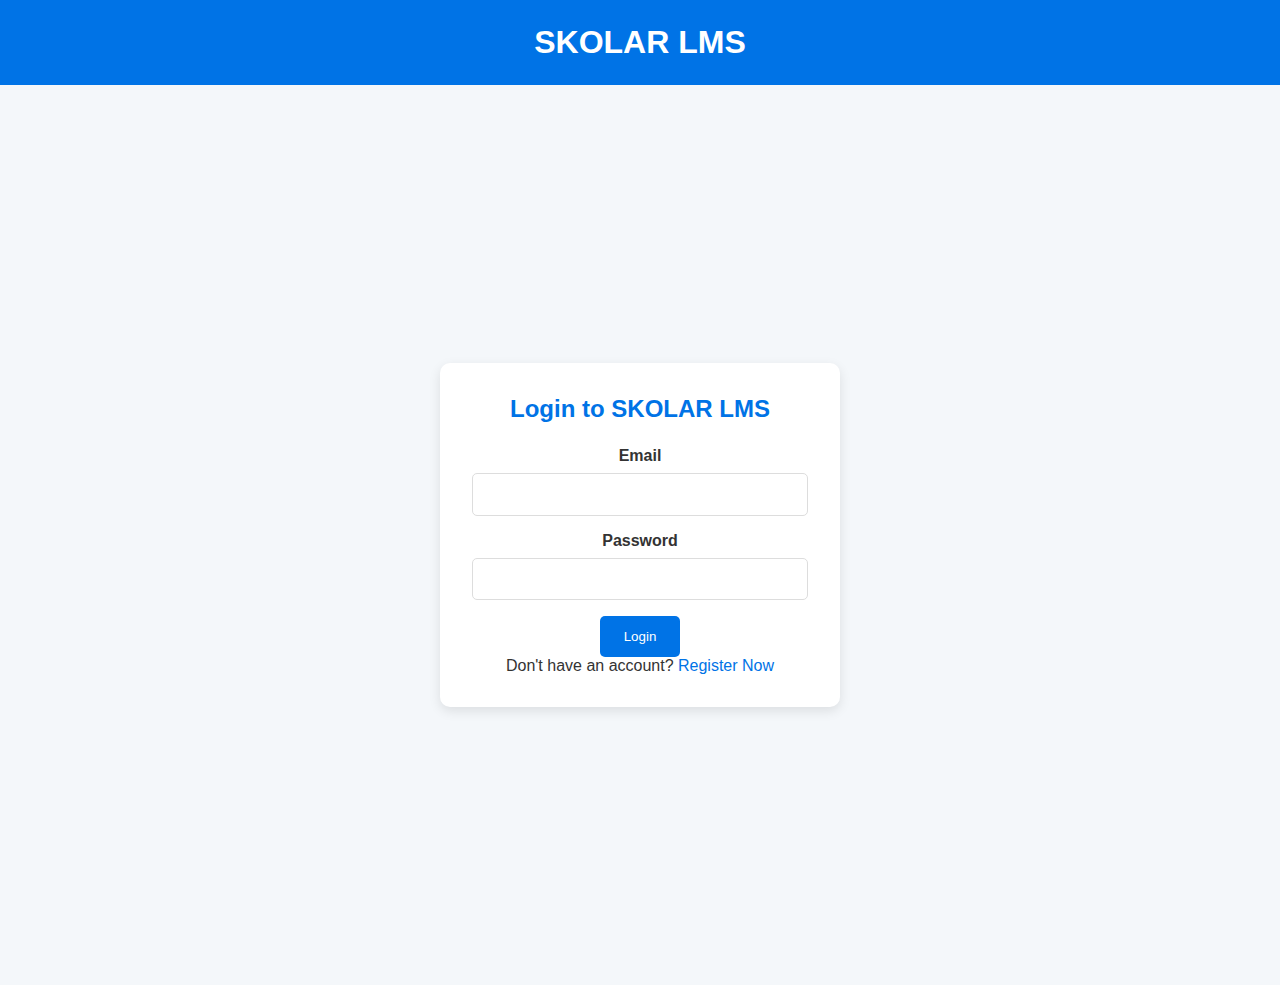
<file: index.html>
<!DOCTYPE html>
<html lang="en">
<head>
    <meta charset="UTF-8">
    <meta name="viewport" content="width=device-width, initial-scale=1.0">
    <title>SKOLAR LMS - Login</title>
    <link rel="stylesheet" href="styles.css">
</head>
<body>
    <header>
        <h1>SKOLAR LMS</h1>
    </header>
    <div class="login-container">
        <div class="login-form">
            <h2>Login to SKOLAR LMS</h2>
            <form action="dashboard.html">
                <div class="input-group">
                    <label for="email">Email</label>
                    <input type="email" id="email" required>
                </div>
                <div class="input-group">
                    <label for="password">Password</label>
                    <input type="password" id="password" required>
                </div>
                <button class="button" type="submit">Login</button>
            </form>
            <p>Don't have an account? <a href="register.html">Register Now</a></p>
        </div>
    </div>
</body>
</html>
</file>
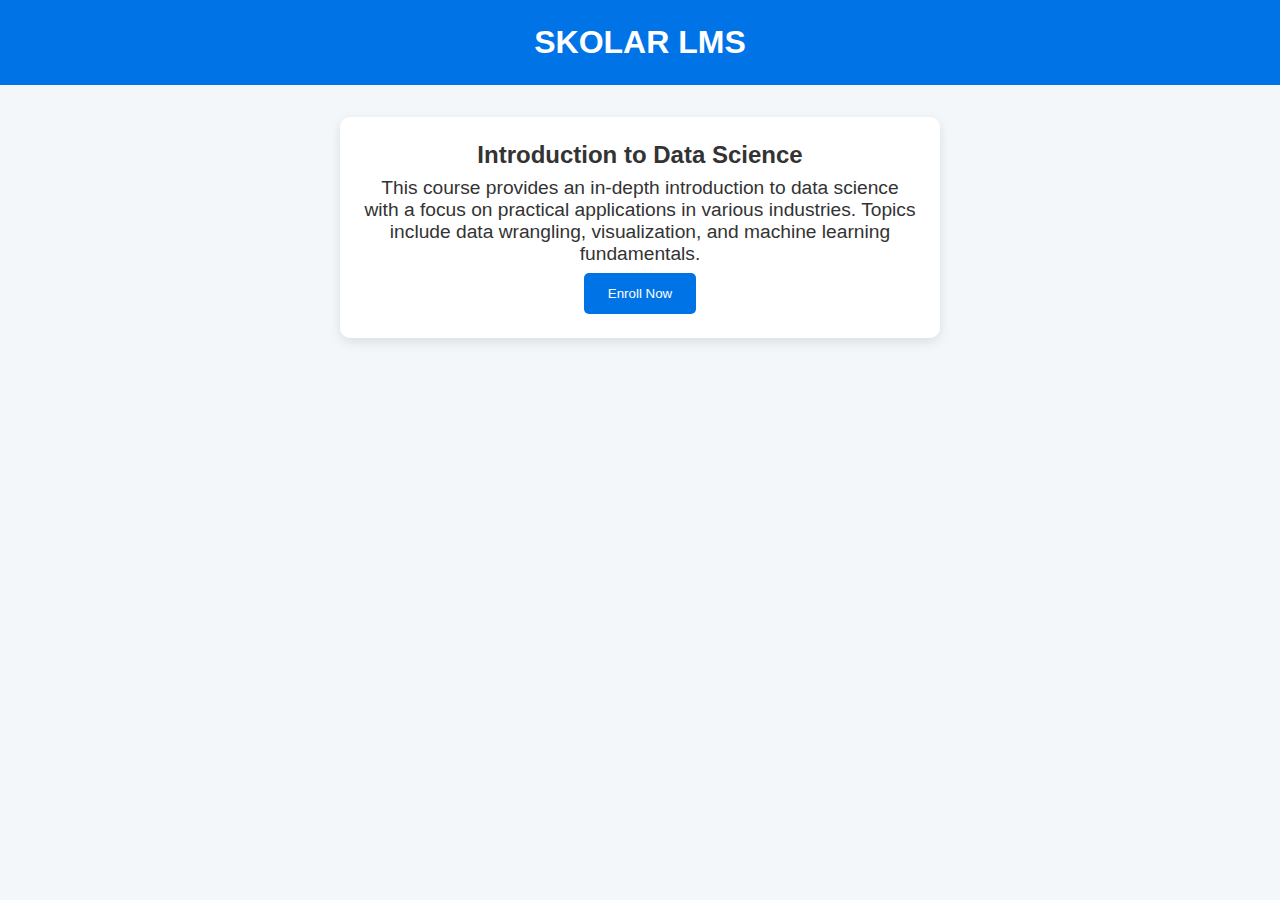
<file: course-detail.html>
<!DOCTYPE html>
<html lang="en">
<head>
    <meta charset="UTF-8">
    <meta name="viewport" content="width=device-width, initial-scale=1.0">
    <title>SKOLAR LMS - Course Details</title>
    <link rel="stylesheet" href="styles.css">
</head>
<body>
    <header>
        <h1>SKOLAR LMS</h1>
    </header>
    <div class="container">
        <h2>Introduction to Data Science</h2>
        <p>This course provides an in-depth introduction to data science with a focus on practical applications in various industries. Topics include data wrangling, visualization, and machine learning fundamentals.</p>
        <button class="button">Enroll Now</button>
    </div>
</body>
</html>
</file>
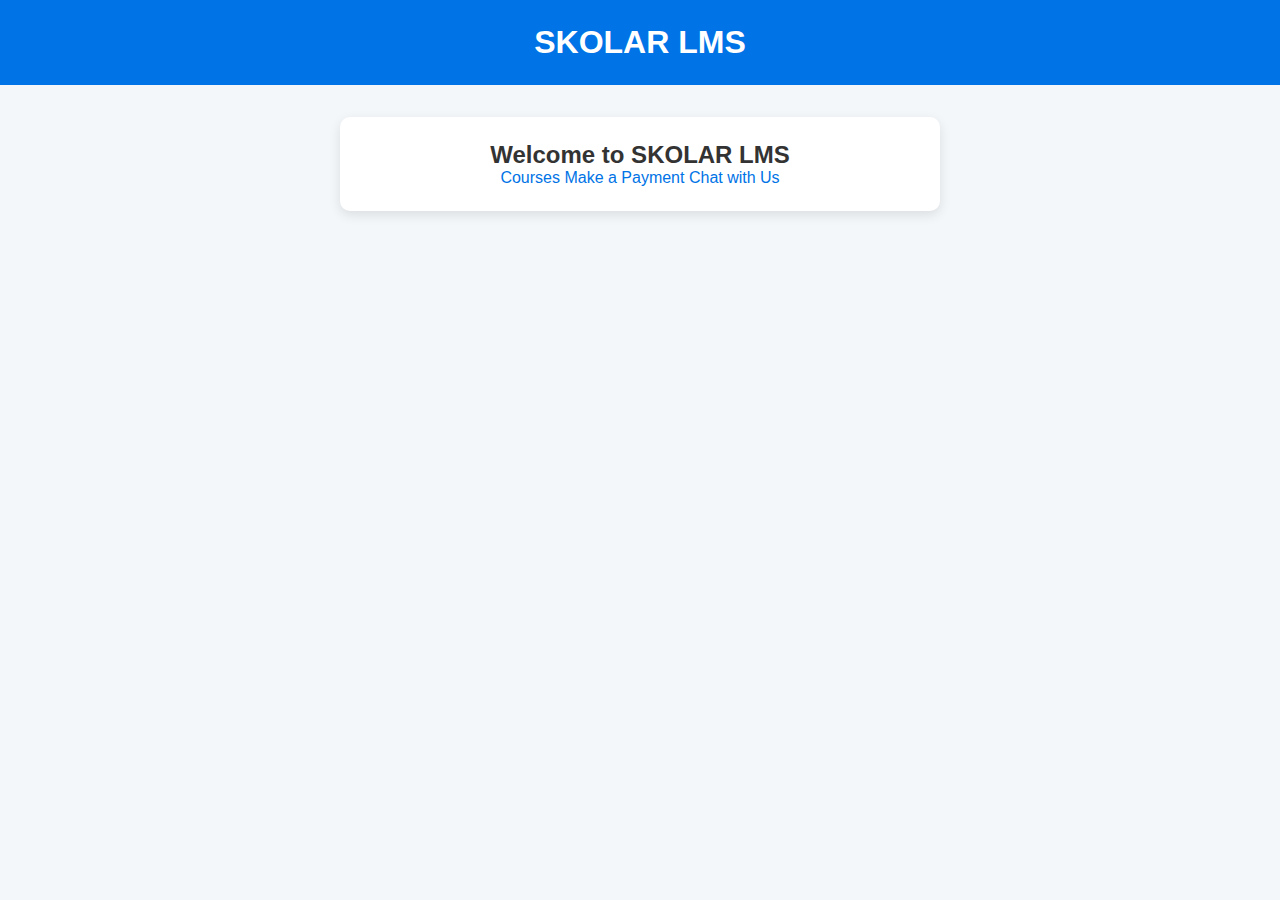
<file: home.html>
<!DOCTYPE html>
<html lang="en">
<head>
    <meta charset="UTF-8">
    <meta name="viewport" content="width=device-width, initial-scale=1.0">
    <link rel="stylesheet" href="styles.css">
    <title>Home - SKOLAR LMS</title>
</head>
<body>
    <header>
        <h1>SKOLAR LMS</h1>
    </header>
    <div class="container">
        <h2>Welcome to SKOLAR LMS</h2>
        <a href="course-detail.html" class="nav-link">Courses</a>
        <a href="payment.html" class="nav-link">Make a Payment</a>
        <a href="query.html" class="nav-link">Chat with Us</a>
    </div>
</body>
</html>
</file>
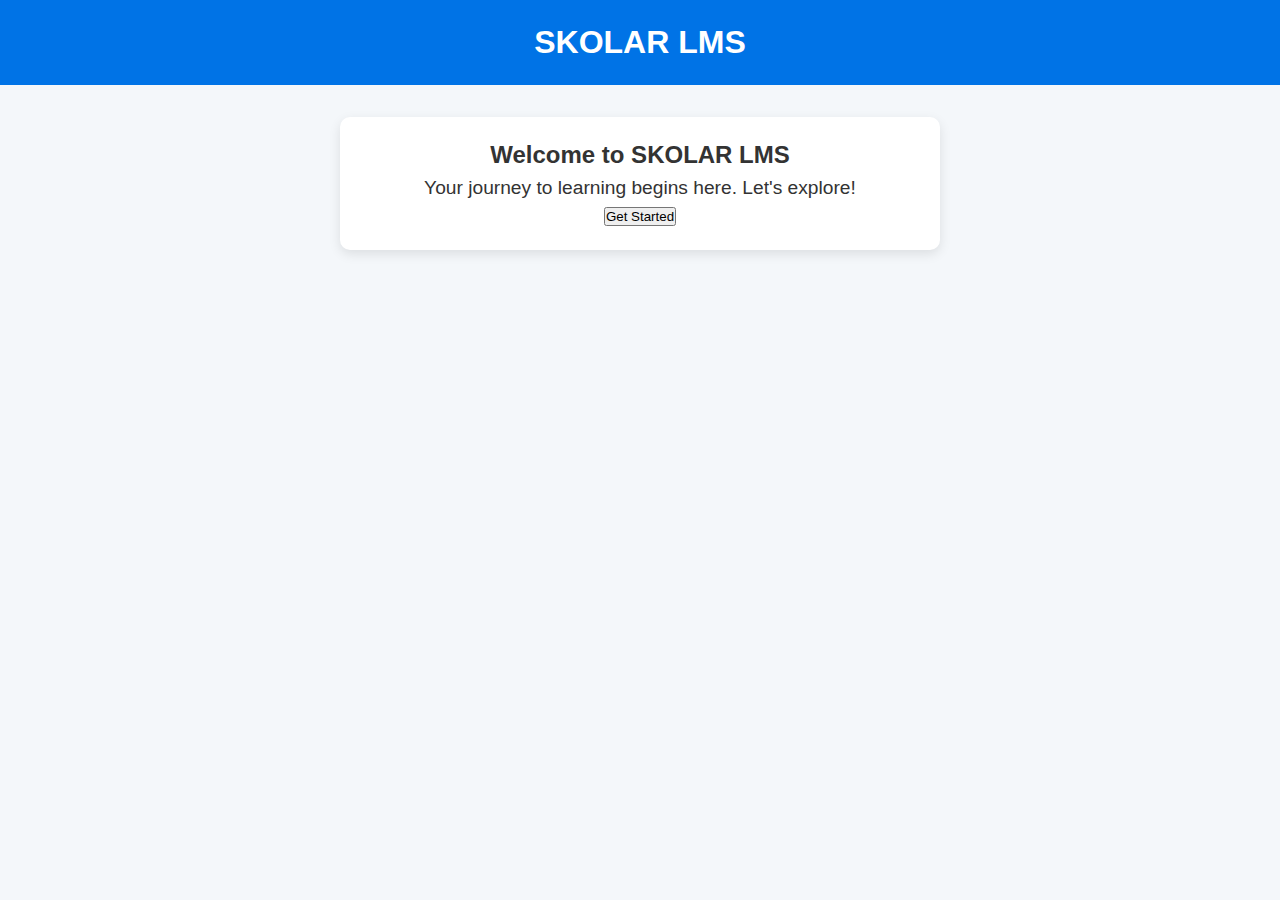
<file: onboarding.html>
<!DOCTYPE html>
<html lang="en">
<head>
    <meta charset="UTF-8">
    <meta name="viewport" content="width=device-width, initial-scale=1.0">
    <link rel="stylesheet" href="styles.css">
    <title>Onboarding - SKOLAR LMS</title>
</head>
<body>
    <header>
        <h1>SKOLAR LMS</h1>
    </header>
    <div class="container">
        <h2>Welcome to SKOLAR LMS</h2>
        <p>Your journey to learning begins here. Let's explore!</p>
        <a href="index.html"><button>Get Started</button></a>
    </div>
</body>
</html>
</file>
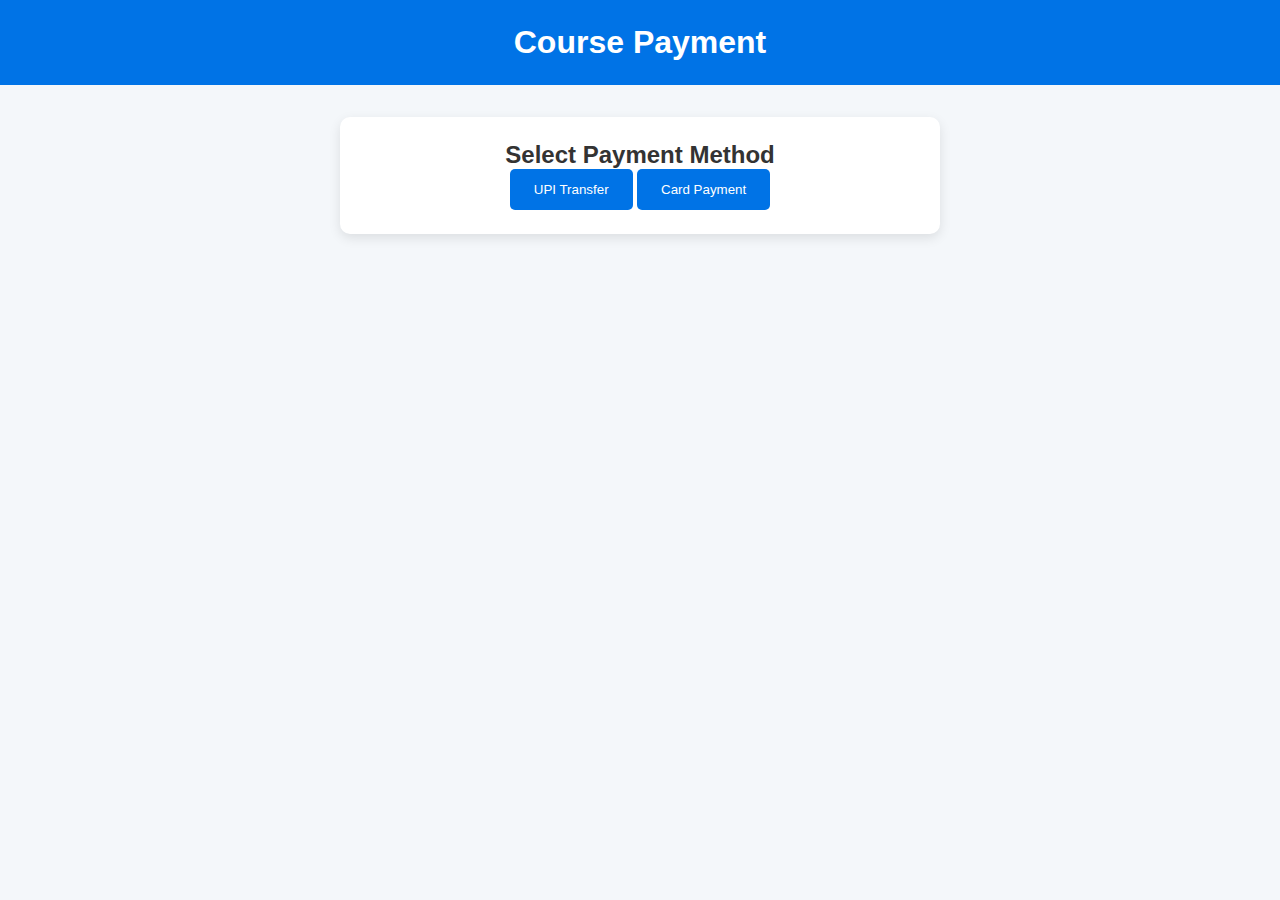
<file: payment.html>
<!DOCTYPE html>
<html lang="en">
<head>
    <meta charset="UTF-8">
    <meta name="viewport" content="width=device-width, initial-scale=1.0">
    <title>SKOLAR LMS - Payment</title>
    <link rel="stylesheet" href="styles.css">
</head>
<body>
    <header>
        <h1>Course Payment</h1>
    </header>
    <div class="container">
        <h2>Select Payment Method</h2>
        <button class="button">UPI Transfer</button>
        <button class="button">Card Payment</button>
    </div>
</body>
</html>
</file>
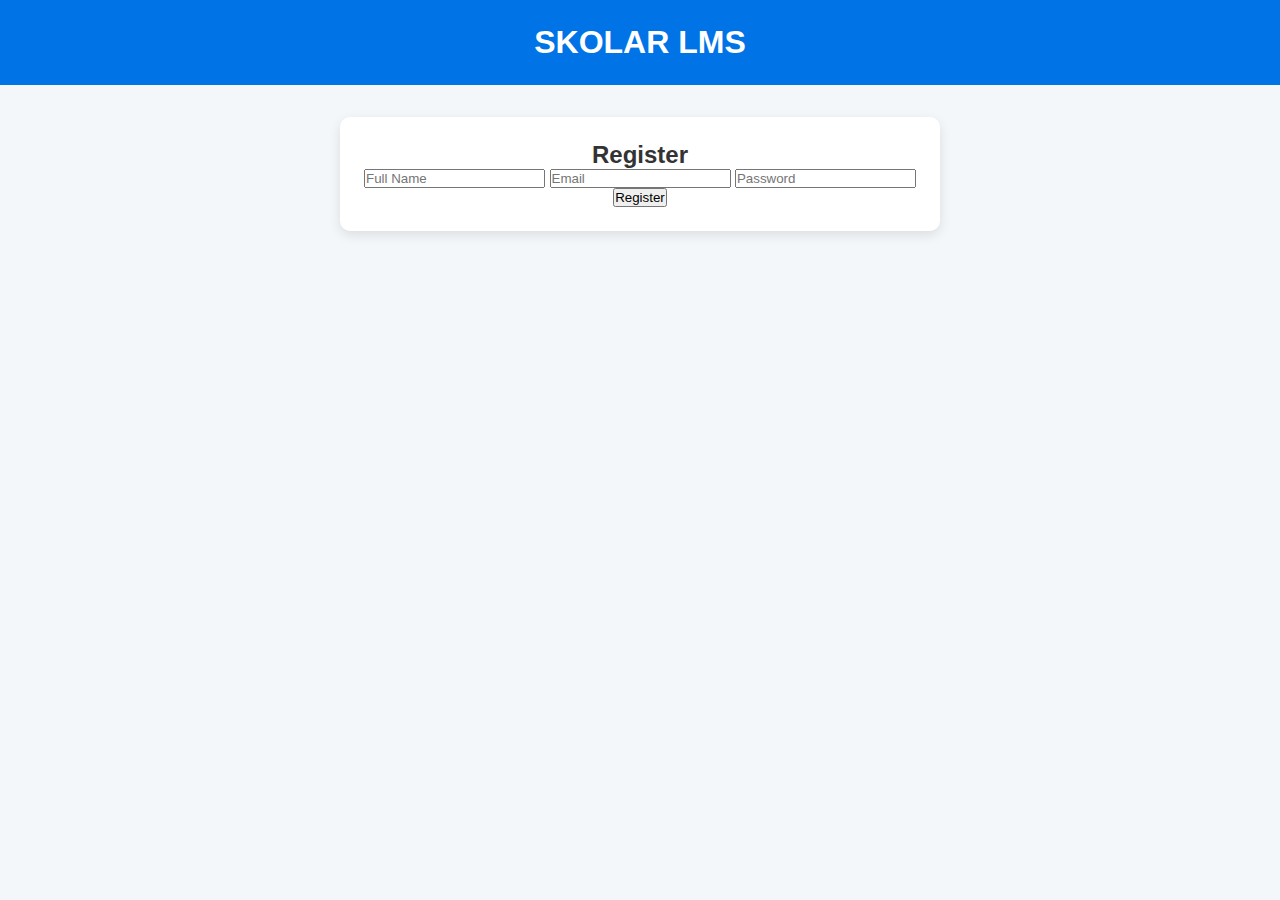
<file: register.html>
<!DOCTYPE html>
<html lang="en">
<head>
    <meta charset="UTF-8">
    <meta name="viewport" content="width=device-width, initial-scale=1.0">
    <link rel="stylesheet" href="styles.css">
    <title>Register - SKOLAR LMS</title>
</head>
<body>
    <header>
        <h1>SKOLAR LMS</h1>
    </header>
    <div class="container">
        <h2>Register</h2>
        <form action="index.html">
            <input type="text" placeholder="Full Name" required>
            <input type="email" placeholder="Email" required>
            <input type="password" placeholder="Password" required>
            <button type="submit">Register</button>
        </form>
    </div>
</body>
</html>
</file>
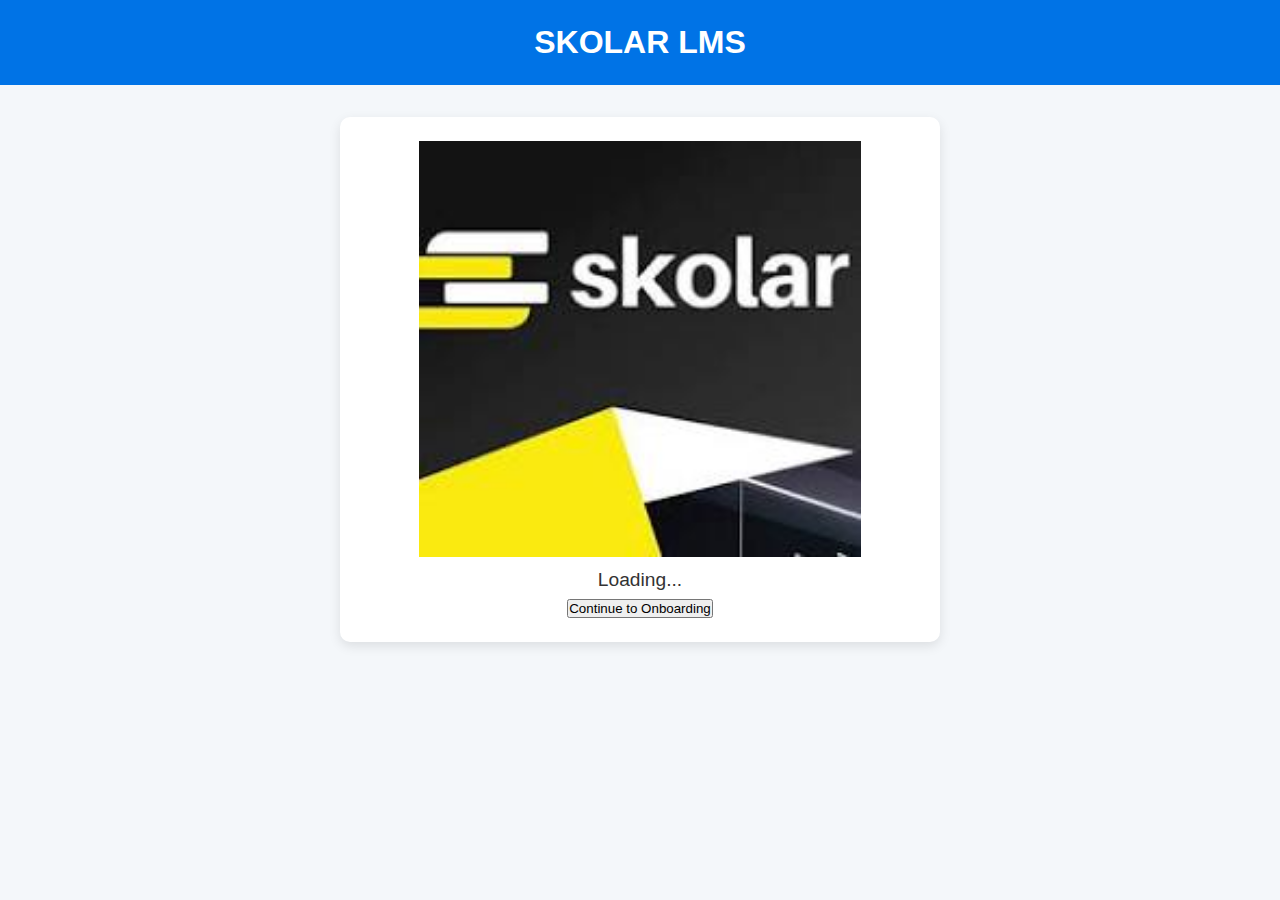
<file: splash.html>
<!DOCTYPE html>
<html lang="en">
<head>
    <meta charset="UTF-8">
    <meta name="viewport" content="width=device-width, initial-scale=1.0">
    <link rel="stylesheet" href="styles.css">
    <title>Splash - SKOLAR LMS</title>
</head>
<body>
    <header>
        <h1>SKOLAR LMS</h1>
    </header>
    <div class="container" style="text-align: center;">
        <img src="skolar.jpg" alt="Splash Image" width="80%">
        <p>Loading...</p>
        <a href="onboarding.html"><button>Continue to Onboarding</button></a>
    </div>
</body>
</html>
</file>
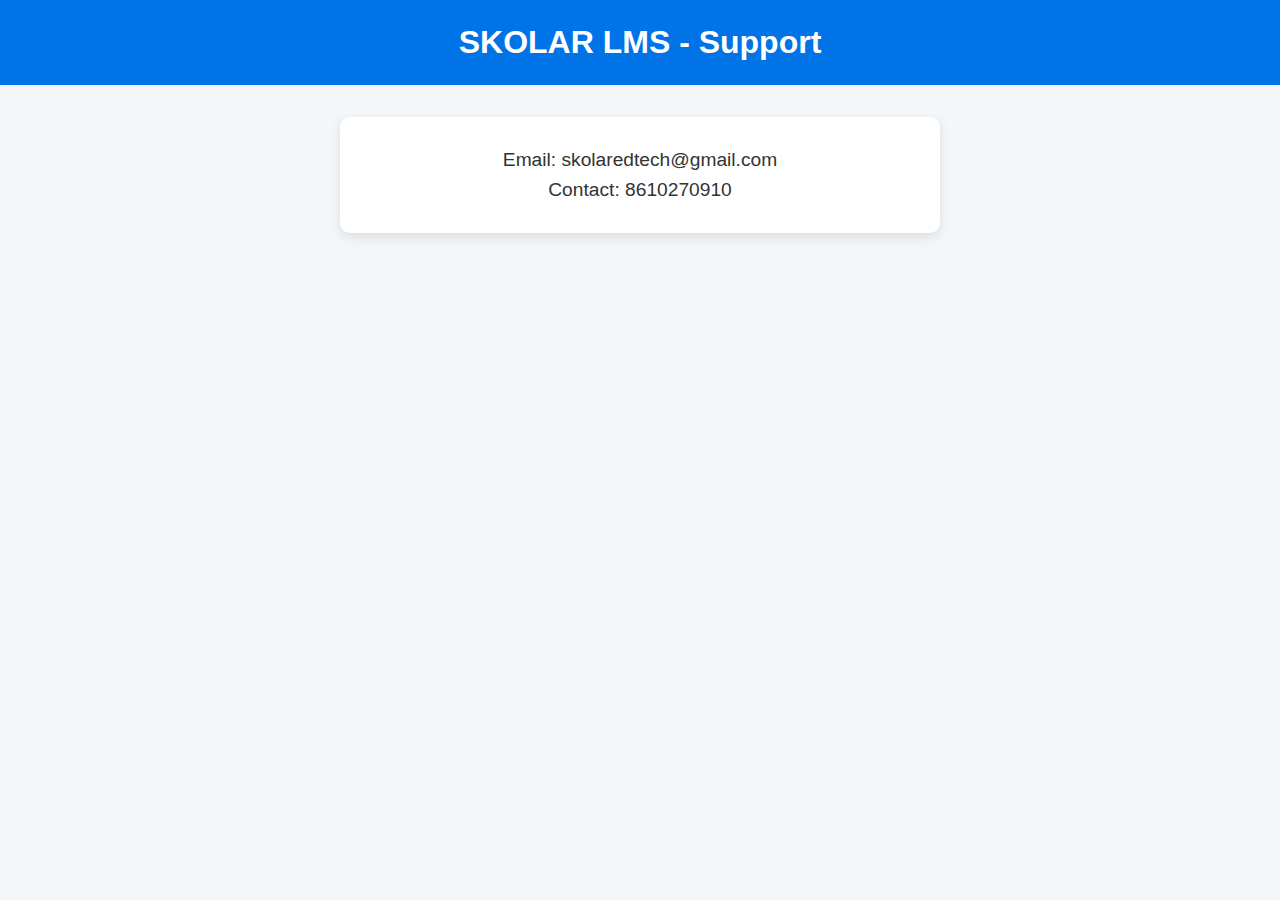
<file: support.html>
<!DOCTYPE html>
<html lang="en">
<head>
    <meta charset="UTF-8">
    <meta name="viewport" content="width=device-width, initial-scale=1.0">
    <title>SKOLAR LMS - Support</title>
    <link rel="stylesheet" href="styles.css">
</head>
<body>
    <header>
        <h1>SKOLAR LMS - Support</h1>
    </header>
    <div class="container">
        <p>Email: skolaredtech@gmail.com</p>
        <p>Contact: 8610270910</p>
    </div>
</body>
</html>
</file>
<file: styles.css>
/* Reset */
* {
    margin: 0;
    padding: 0;
    box-sizing: border-box;
}

body {
    font-family: Arial, sans-serif;
    color: #333;
    background-color: #f4f7fa;
}

/* Header Styling */
header {
    background-color: #0073e6;
    color: #fff;
    padding: 1.5rem;
    text-align: center;
}

header h1 {
    font-size: 2rem;
    margin: 0;
}

/* Centered Login Form */
.login-container {
    display: flex;
    justify-content: center;
    align-items: center;
    height: 100vh;
}

.login-form {
    width: 100%;
    max-width: 400px;
    padding: 2rem;
    background: #fff;
    border-radius: 10px;
    box-shadow: 0px 4px 12px rgba(0, 0, 0, 0.1);
    text-align: center;
}

.login-form h2 {
    margin-bottom: 1.5rem;
    color: #0073e6;
}

.input-group {
    margin-bottom: 1rem;
}

.input-group label {
    display: block;
    font-weight: bold;
    margin-bottom: 0.5rem;
}

.input-group input {
    width: 100%;
    padding: 0.8rem;
    border: 1px solid #ddd;
    border-radius: 5px;
}

/* Button Styling */
.button {
    background-color: #0073e6;
    color: #fff;
    padding: 0.8rem 1.5rem;
    text-align: center;
    border: none;
    border-radius: 5px;
    cursor: pointer;
    transition: background-color 0.3s;
}

.button:hover {
    background-color: #005bb5;
}

a {
    color: #0073e6;
    text-decoration: none;
}

a:hover {
    text-decoration: underline;
}

/* Dashboard Styling */
.dashboard-container {
    background: url('background.jpg') no-repeat center center;
    background-size: cover;
    min-height: 100vh;
    padding: 2rem;
}

.dashboard-container h2 {
    color: #fff;
    margin-bottom: 2rem;
}

.course-card {
    background: #fff;
    padding: 1.5rem;
    border-radius: 10px;
    margin-bottom: 1rem;
    box-shadow: 0px 4px 12px rgba(0, 0, 0, 0.1);
}

.course-card h3 {
    font-size: 1.5rem;
    color: #0073e6;
}

.course-card p {
    margin: 0.5rem 0;
}

.course-card .button {
    display: block;
    margin-top: 1rem;
}

/* Navbar Styling */
.navbar {
    display: flex;
    gap: 1rem;
    margin-bottom: 2rem;
}

.navbar a {
    color: #fff;
    padding: 0.5rem 1rem;
    background: rgba(0, 0, 0, 0.3);
    border-radius: 5px;
    transition: background 0.3s;
}

.navbar a:hover {
    background: rgba(0, 0, 0, 0.5);
}

/* Support Page Styling */
.container {
    max-width: 600px;
    margin: 2rem auto;
    padding: 1.5rem;
    background: #fff;
    border-radius: 10px;
    box-shadow: 0px 4px 12px rgba(0, 0, 0, 0.1);
    text-align: center;
}

.container p {
    font-size: 1.2rem;
    margin: 0.5rem 0;
}

/* Profile Page */
.profile-container {
    max-width: 600px;
    margin: auto;
    text-align: center;
    padding: 2rem;
    background: #fff;
    border-radius: 10px;
    box-shadow: 0px 4px 12px rgba(0, 0, 0, 0.1);
}

.profile-image {
    width: 150px;
    height: 150px;
    border-radius: 50%;
    margin-bottom: 1rem;
}

.profile-container h3 {
    color: #0073e6;
    margin-bottom: 1rem;
}

.profile-container p {
    font-size: 1rem;
    line-height: 1.6;
}

/* Payment Page */
.payment-options {
    display: flex;
    flex-direction: column;
    align-items: center;
    gap: 1rem;
    padding: 2rem;
}

.payment-options .button {
    width: 80%;
    max-width: 300px;
    padding: 1rem;
    font-size: 1rem;
}
</file>
